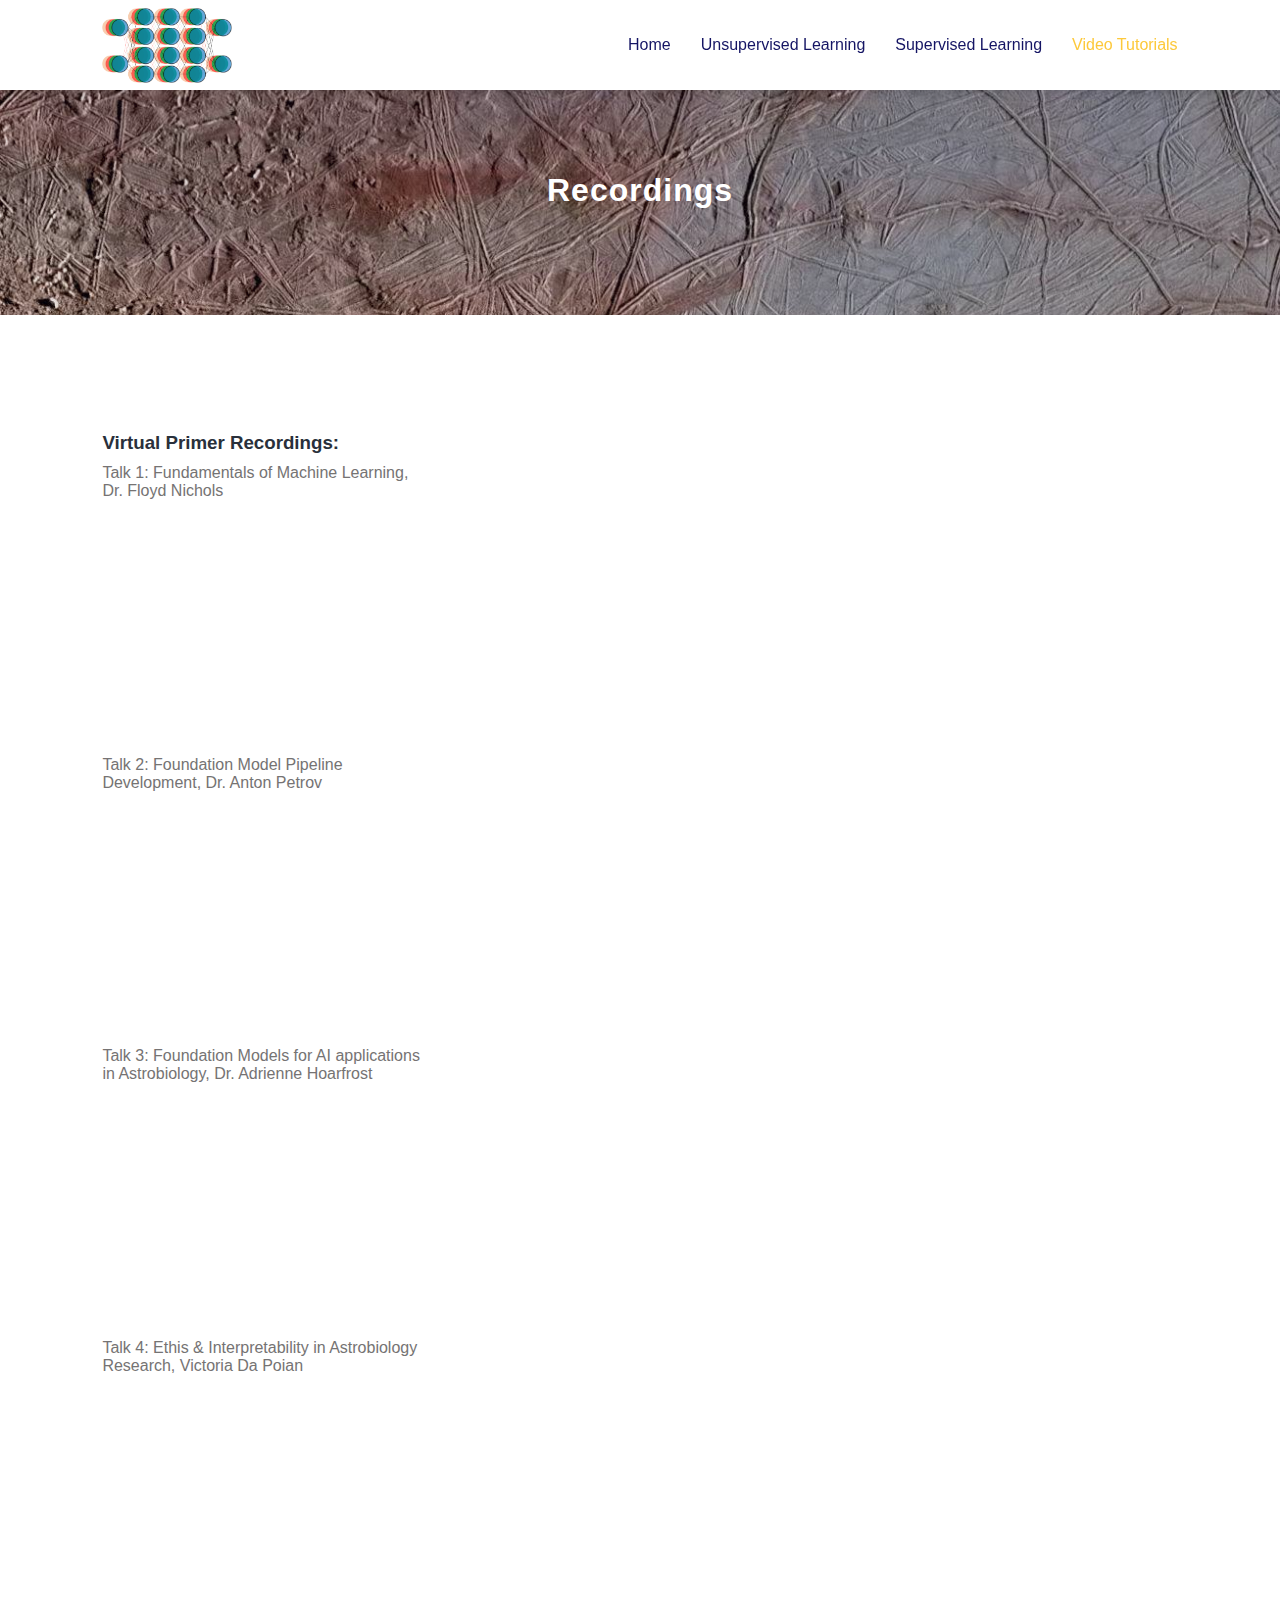
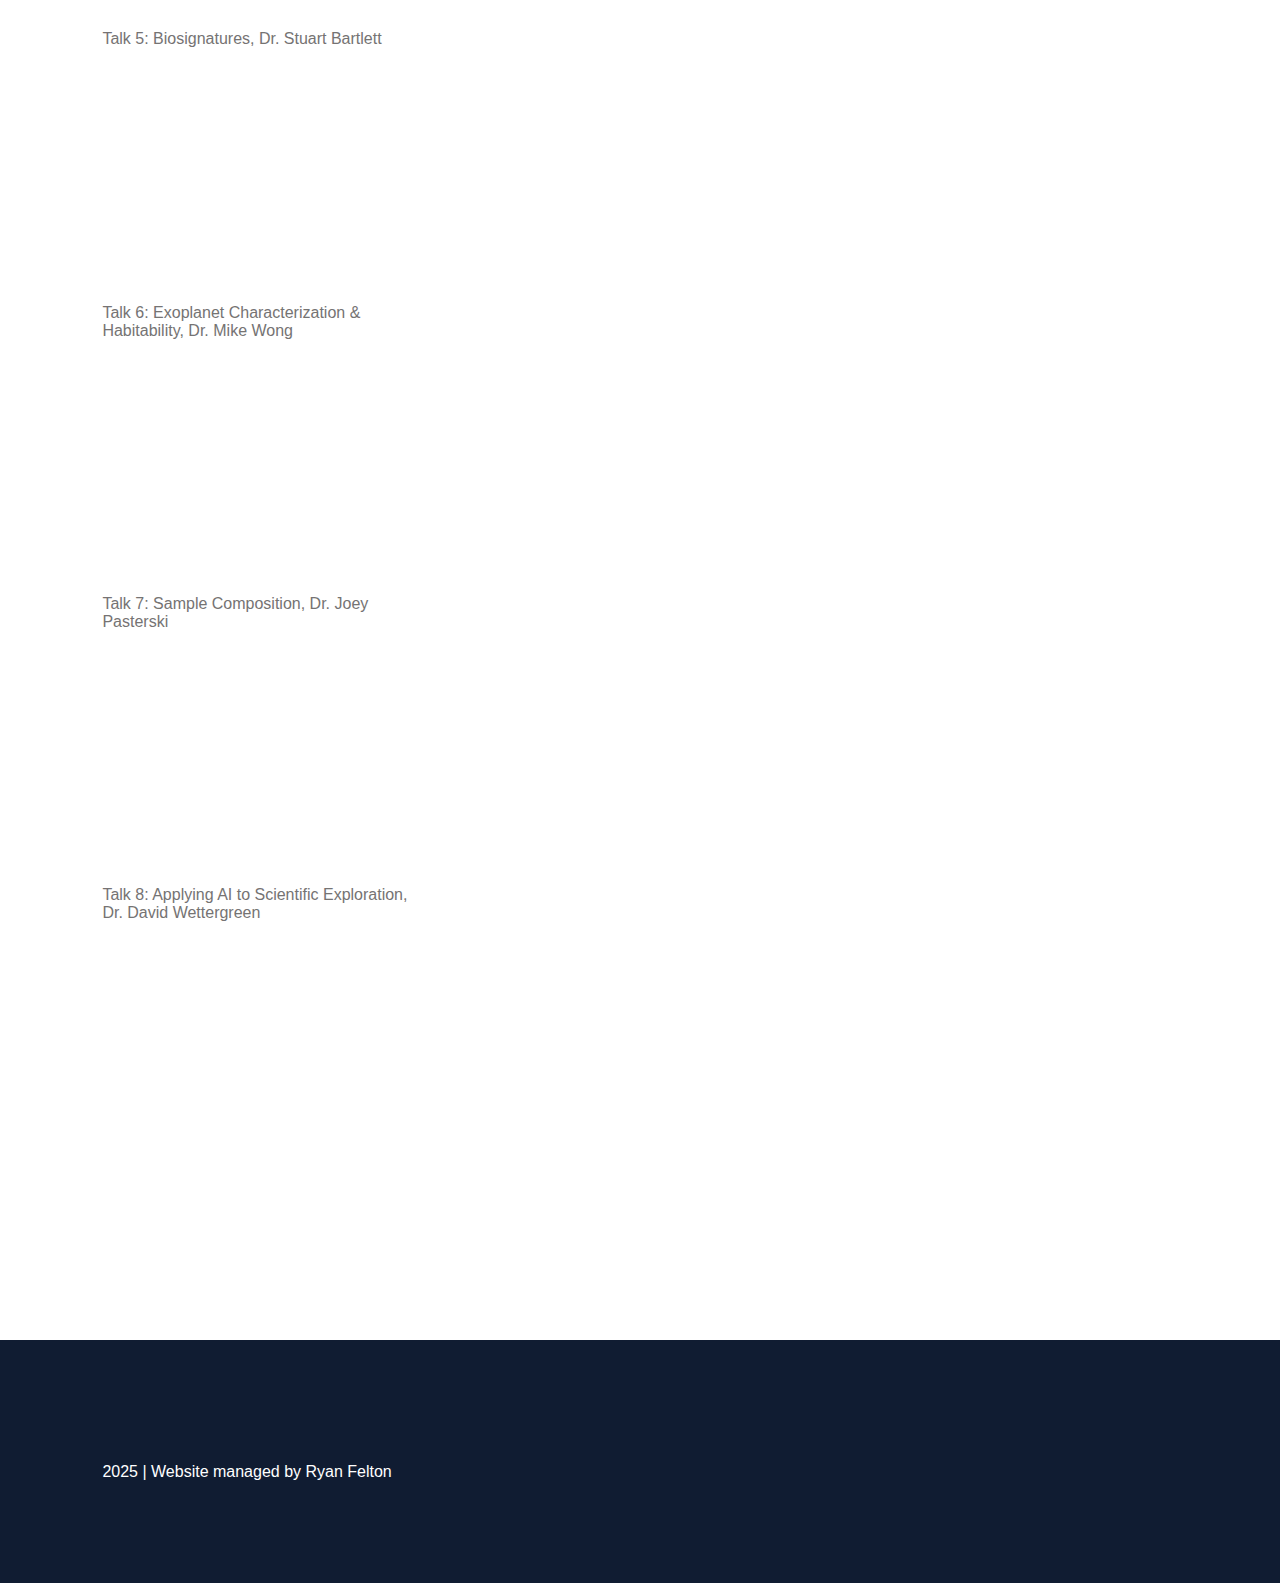
<file: recordings.html>
<!DOCTYPE html>
<html lang="en">
<head>
	<meta charset="UTF-8">
	<meta name="viewport" content="width=device-width, initial-scale=1.0">
	<title>Recordings</title>

	<!-- font Awesome CDN link -->
	<link rel="stylesheet" href="https://cdnjs.cloudflare.com/ajax/libs/font-awesome/6.1.1/css/all.min.css" />

	<!-- External CSS -->
	<link rel="stylesheet" href="style.css">
	<link rel="stylesheet" href="agenda.css">
	<link rel="stylesheet" href="blog.css">

	<!-- JQuery CDN link -->
	<script src="https://code.jquery.com/jquery-3.6.0.min.js" integrity="sha256-/xUj+3OJU5yExlq6GSYGSHk7tPXikynS7ogEvDej/m4=" crossorigin="anonymous"></script>
</head>
<body class = "recordings">
	<!-- Navigation start -->
	<nav>
			<img src="img/neural_net.png" class="logo" alt="">
			<div class="navigation">
				<ul>
					<i id="menu-close" class="fas fa-times"></i>
					<li><a href="index.html">Home</a></li>
					<li><a href="unsupervised.html">Unsupervised Learning</a></li>
					<li><a href="supervised.html">Supervised Learning</a></li>
					<li><a href="recordings.html" class="active">Video Tutorials</a></li>
				</ul>

				<img src="img/menu.png" id="menu-btn" alt="">
			</div>
	</nav>
	<!-- Navigation ends -->

	<!-- Hero section starts from here -->
	<section id="about-home">
		<h2>
			Recordings
		</h2>
	</section>
	<!-- Hero section ends from here -->


	<section id="blog-container">
		<div class="blogs">
			<div class="post">
				<!-- <img src="img/b2.jpg" alt=""> -->
				<h3>Virtual Primer Recordings:</h3>
				<p>
					Talk 1: Fundamentals of Machine Learning, Dr. Floyd Nichols
				</p>
				<div class="video-container">
					<iframe 
					src="https://www.youtube.com/embed/A8CYwhQo_D0?si=ZTWVp7f3cgxF4YBw"
					title="YouTube video player" frameborder="0" allow="accelerometer; autoplay;
					clipboard-write; encrypted-media; gyroscope; picture-in-picture; web-share"
					referrerpolicy="strict-origin-when-cross-origin" allowfullscreen></iframe>
				</div>

				<!-- <a href="">Talk 1</a>  -->
				<br>
				<br>
				<br>
				<p>
					Talk 2: Foundation Model Pipeline Development, Dr. Anton Petrov
				</p>
				<div class="video-container">				
					<iframe
					src="https://www.youtube.com/embed/5HTmRKF4tYk?si=dp4EJO0qIXNlGQ2F"
					title="YouTube video player" frameborder="0" allow="accelerometer; autoplay;
					clipboard-write; encrypted-media; gyroscope; picture-in-picture; web-share"
					referrerpolicy="strict-origin-when-cross-origin" allowfullscreen></iframe>
				</div>
				<br>
				<br>
				<br>
				<p>
					Talk 3: Foundation Models for AI applications in Astrobiology, Dr. Adrienne Hoarfrost
				</p>
				<div class="video-container">				
					<iframe
					src="https://www.youtube.com/embed/UcAMAIMhrB8?si=uH8GrJgCZGOVpvAJ" 
					title="YouTube video player" frameborder="0" allow="accelerometer; autoplay;
					clipboard-write; encrypted-media; gyroscope; picture-in-picture; web-share"
					referrerpolicy="strict-origin-when-cross-origin" allowfullscreen></iframe>
				</div>
				<br>
				<br>
				<br>
				<p>
					Talk 4: Ethis & Interpretability in Astrobiology Research, Victoria Da Poian
				</p>
				<div class="video-container">				
					<iframe
					src="https://www.youtube.com/embed/HYK5DNMozqQ?si=V3ykC1_CxnV7setu" 
					title="YouTube video player" frameborder="0" allow="accelerometer; autoplay;
					clipboard-write; encrypted-media; gyroscope; picture-in-picture; web-share"
					referrerpolicy="strict-origin-when-cross-origin" allowfullscreen></iframe>
				</div>
				<br>
				<br>
				<br>
				<p>
					Talk 5: Biosignatures, Dr. Stuart Bartlett
				</p>
				<div class="video-container">				
					<iframe
					src="https://www.youtube.com/embed/4P8zK0OfwJA?si=jFBbEs3EfjCpGLjd" 
					title="YouTube video player" frameborder="0" allow="accelerometer; autoplay;
					clipboard-write; encrypted-media; gyroscope; picture-in-picture; web-share"
					referrerpolicy="strict-origin-when-cross-origin" allowfullscreen></iframe>
				</div>
				<br>
				<br>
				<br>
				<p>
					Talk 6: Exoplanet Characterization & Habitability, Dr. Mike Wong
				</p>
				<div class="video-container">				
					<iframe
					src="https://www.youtube.com/embed/srByO1nqr1M?si=77VK5hxiz1qzVVHj" 
					title="YouTube video player" frameborder="0" allow="accelerometer; autoplay;
					clipboard-write; encrypted-media; gyroscope; picture-in-picture; web-share"
					referrerpolicy="strict-origin-when-cross-origin" allowfullscreen></iframe>
				</div>
				<br>
				<br>
				<br>
				<p>
					Talk 7: Sample Composition, Dr. Joey Pasterski
				</p>
				<div class="video-container">				
					<iframe
					src="https://www.youtube.com/embed/MXYMUIDed1c?si=W20dbZX0ThJUpBKP" 
					title="YouTube video player" frameborder="0" allow="accelerometer; autoplay;
					clipboard-write; encrypted-media; gyroscope; picture-in-picture; web-share"
					referrerpolicy="strict-origin-when-cross-origin" allowfullscreen></iframe>
				</div>
				<br>
				<br>
				<br>
				<p>
					Talk 8: Applying AI to Scientific Exploration, Dr. David Wettergreen
				</p>
				<div class="video-container">				
					<iframe
					src="https://www.youtube.com/embed/8pzt4_US-wI?si=MvTd5qSMEvsBWDKe" 
					title="YouTube video player" frameborder="0" allow="accelerometer; autoplay;
					clipboard-write; encrypted-media; gyroscope; picture-in-picture; web-share"
					referrerpolicy="strict-origin-when-cross-origin" allowfullscreen></iframe>
				</div>
				<br>
				<br>
				<br>
			</div>
		</div>
	</section>

	<!-- Footer section starts from here -->
		<div id="footer"></div>
		<script>
		    fetch('footer.html')
		        .then(response => {
		            if (response.ok) {
		                return response.text();
		            }
		            throw new Error('Failed to load footer');
		        })
		        .then(data => {
		            document.getElementById('footer').innerHTML = data;
		        })
		        .catch(error => console.error(error));
		</script>
	<!-- Footer section ends from here -->

	<script>
		// Show menu links on burger click
		$('#menu-btn').click(function(){
			$('nav .navigation ul').addClass('active')
		});

		// Hide navbar on click function
		$('#menu-close').click(function(){
			$('nav .navigation ul').removeClass('active')
		});
	</script>
</body>
</html>
</file>
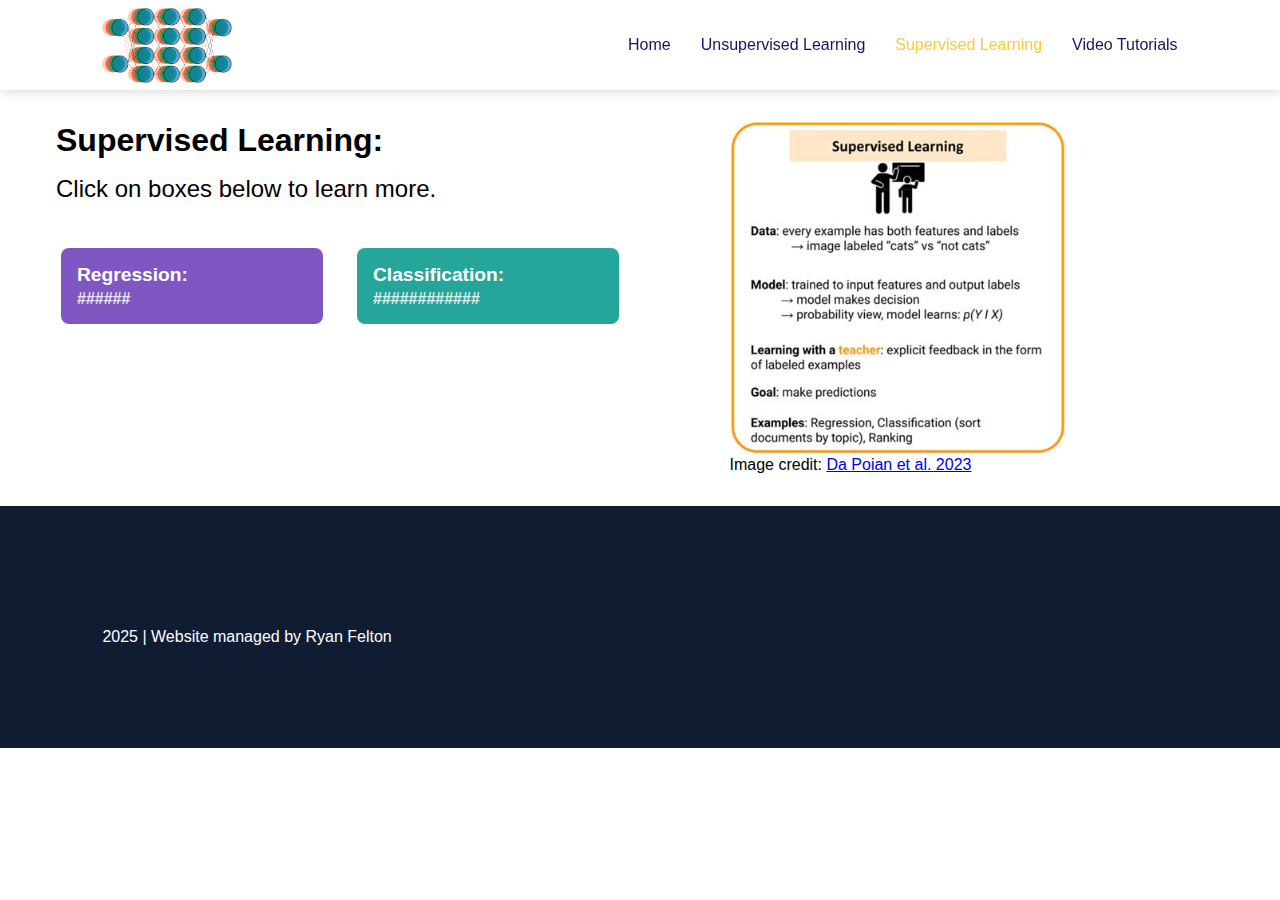
<file: supervised.html>
<!DOCTYPE html>
<html lang="en">
<head>
	<meta charset="UTF-8">
	<meta name="viewport" content="width=device-width, initial-scale=1.0">
	<title>Supervised Learning</title>

	<!-- font Awesome CDN link -->
	<link rel="stylesheet" href="https://cdnjs.cloudflare.com/ajax/libs/font-awesome/6.1.1/css/all.min.css" />

	<!-- External CSS -->
	<link rel="stylesheet" href="style.css">
	<link rel="stylesheet" href="agenda.css">
	<link rel="stylesheet" href="blog.css">

	<!-- JQuery CDN link -->
	<script src="https://code.jquery.com/jquery-3.6.0.min.js" integrity="sha256-/xUj+3OJU5yExlq6GSYGSHk7tPXikynS7ogEvDej/m4=" crossorigin="anonymous"></script>
</head>

<body class = "unsupervised">
	<!-- Navigation start -->
	<nav>
			<img src="img/neural_net.png" class="logo" alt="">

			<div class="navigation">
				<ul>
					<i id="menu-close" class="fas fa-times"></i>
					<li><a href="index.html" >Home</a></li>
					<li><a href="unsupervised.html">Unsupervised Learning</a></li>
					<li><a href="supervised.html"class="active">Supervised Learning</a></li>
					<li><a href="recordings.html">Video Tutorials</a></li>
				</ul>
				<img src="img/menu.png" id="menu-btn" alt="">
			</div>
	</nav>
	<!-- Navigation ends -->

<!-- Spacer starts -->
<div id="navbar-spacer"></div>
<!-- Spacer ends -->

<!-- Wrapper for supervised learning section -->
<div class="unsup-section-wrapper">

  <!-- Main text area (left column of grid) -->
  <div class="unsup-center-content">
    <section id="unsup" class="unsup-content-block">
      <div class="unsup-inner">
        <h2>Supervised Learning:</h2>
        <p>
          Click on boxes below to learn more.
        </p>

        <div class="btn">
          <div class="tooltip-button purple" tabindex="0" data-target="regress">
            <span class="btn-title">Regression:</span>
            <span class="btn-desc">######</span>
          </div>

          <div class="tooltip-button teal" tabindex="0" data-target="classif">
            <span class="btn-title">Classification:</span>
            <span class="btn-desc">############</span>
          </div>
        </div>

        <!-- Details sections, initially hidden -->
        <div id="regress" class="details-section">
          <h3>Regression Methods</h3>
          <ul>
            <li>
            	<button class="subtoggle" data-target="pca-detail"><strong>####</strong></button>: ####
		          <div id="pca-detail" class="subdetails">
				      <p>
				        #####
				      </p>
			    </div>
		    </li>
            <li>
            	<button class="subtoggle" data-target="tsne-detail"><strong>##</strong></button>: ##
		          <div id="tsne-detail" class="subdetails">
				      <p>
				       ###
				      </p>
				      <img id="tsne-img" src="img/tsne.webp" alt="t-SNE Diagram" />
			    </div>
            </li>
          </ul>
        </div>

        <div id="classif" class="details-section">   <!-- Classification -->
          <h3>Classification Methods</h3>
          <ul>
          	<li>
          		<button class="subtoggle" data-target="kmeans"><strong>###</strong></button>: ###
		          <div id="kmeans" class="subdetails">
				      <p>
				        ########
				      </p>
				      <img id="kmeans-img" src="img/kmeans.webp" alt="K-Means Diagram" />
			    		</div>
						</li>
						<li>    
          		<button class="subtoggle" data-target="dbscan"><strong>###</strong></button>: ####
		          <div id="dbscan" class="subdetails">
				      <p>
				        ########
				      </p>
				      <img id="dbscan-img" src="img/dbscan.png" alt="DBSCAN Diagram" />
			    		</div>
						</li>    
          </ul>
        </div>
      </div> <!-- End unsup-inner -->
    </section>
  </div>
  <!-- Image area (right column of grid) -->
  <div class="unsup-image-side">
    <figure>
      <img src="img/sup_da_poian.jpg" alt="Supervised Learning Diagram"/>
      <figcaption>
        Image credit: <a href="https://doi.org/10.3389/fspas.2023.1134141" target="_blank" rel="noopener noreferrer">Da Poian et al. 2023</a>
 	    </figcaption>
    </figure>
  </div>

</div> <!-- closes unsup-section-wrapper -->




<!-- Footer section starts from here -->
<div id="footer"></div>
<script>
    fetch('footer.html')
        .then(response => {
            if (response.ok) {
                return response.text();
            }
            throw new Error('Failed to load footer');
        })
        .then(data => {
            document.getElementById('footer').innerHTML = data;

            // Show menu links on burger click
            $('#menu-btn').click(function(){
                $('nav .navigation ul').addClass('active');
            });

            // Hide navbar on click function
            $('#menu-close').click(function(){
                $('nav .navigation ul').removeClass('active');
            });
        })
        .catch(error => console.error(error));
</script>
<!-- Footer section ends from here -->

	
<!-- 	<script>	
			document.querySelectorAll('.tooltip-button').forEach(button => {
	  button.addEventListener('click', e => {
	    // Remove active class from other buttons
	    document.querySelectorAll('.tooltip-button.active').forEach(activeBtn => {
	      if (activeBtn !== button) activeBtn.classList.remove('active');
	    });
	    });
	    });
	</script>	  -->   

<script>
  // Toggle active class on clicked tooltip-button
  document.querySelectorAll('.tooltip-button').forEach(button => {
    button.addEventListener('click', () => {
      const targetId = button.getAttribute('data-target');
      const section = document.getElementById(targetId);
      const isActive = button.classList.contains('active');

      // Close all tooltip-buttons and hide their detail sections
      document.querySelectorAll('.tooltip-button').forEach(btn => btn.classList.remove('active'));
      document.querySelectorAll('.details-section').forEach(sec => {
        sec.style.display = 'none';
        // Also hide all subdetails inside
        sec.querySelectorAll('.subdetails').forEach(sub => sub.style.display = 'none');
      });

      if (!isActive) {
        button.classList.add('active');
        section.style.display = 'block';
        // section.scrollIntoView({ behavior: 'smooth', block: 'start' });
        const nav = document.querySelector('nav');
        const navHeight = nav ? nav.offsetHeight : 0;
        const elementTop = section.getBoundingClientRect().top + window.scrollY;

        window.scrollTo({
          top: elementTop - navHeight - 10, // subtract 10 extra pixels for spacing
          behavior: 'smooth'
        });

      }
    });
  });

  // // Close tooltip if clicking outside any tooltip-button
  // document.addEventListener('click', e => {
  //   if (!e.target.closest('.tooltip-button') && !e.target.closest('.details-section')) {
  //     document.querySelectorAll('.tooltip-button').forEach(btn => btn.classList.remove('active'));
  //     document.querySelectorAll('.details-section').forEach(sec => {
  //       sec.style.display = 'none';
  //       sec.querySelectorAll('.subdetails').forEach(sub => sub.style.display = 'none');
  //     });
  //   }
  // });

// Toggle sub-detail panels (e.g. PCA)
  document.querySelectorAll(".subtoggle").forEach(btn => {
    btn.addEventListener("click", () => {
      const panelId = btn.getAttribute("data-target");
      const panel = document.getElementById(panelId);

      // Toggle visibility independently
      panel.style.display = (panel.style.display === "block") ? "none" : "block";
    });
  });

</script>





</body>
</html>
</file>
<file: style.css>
@import url('https://fonts.googleapis.com/css2?family=Inter:wght@100;200;300;400;500&family=Poppins:ital,wght@0,100;0,200;0,300;0,400;0,500;0,600;0,700;0,800;0,900;1,700;1,800;1,900&display=swap');

*
{
	margin: 0;
	padding: 0;
	box-sizing: border-box;
}

body
{
	font-family: Arial,'Poppins', sans-serif;
	flex: 1;
}

h1
{
	font-size: 2.5rem;
	font-weight: 700;
	color: rgb(35, 35, 85);
}

span
{
	font-size: .9rem;
}

h6
{
	font-size: 1.1rem;
	color: rgb(24, 24, 49);
}

/** {
  outline: 1px solid rgba(255, 0, 0, 0.3);
}*/



/*------------- Shared layout and styling ------------*/
.page-section {
  padding-top: 90px;
  width: 100%;
  min-height: 75vh;
  display: flex;
  flex-direction: column;
  justify-content: center;
  align-items: center;
  text-align: center;
}

/* Shared heading styling */
.page-section h2 {
  color: black;
  font-size: 2.2rem;
  letter-spacing: 1px;
}

/* Shared button container */
.page-section .btn {
  margin-top: 30px;
  margin-bottom: 35px;
  flex-wrap: wrap;
  display: flex;
  gap: 10px;
  justify-content: center;
}

/* Shared button links */
.page-section a {
  text-decoration: none;
  font-size: 0.9rem;
  padding: 10px 35px;
  background-color: #fff;
  font-weight: 600;
  border-radius: 5px;
  transition: background-color 0.3s ease;
}

/* Responsive button font sizing */
.page-section .btn a {
  font-size: clamp(0.8rem, 1.5vw, 1rem);
}

/* Optional colors for buttons — customize these */
a.blue {
  background-color: #007BFF;
  color: white;
}

a.blue:hover {
  background-color: #0056b3;
}

a.yellow {
  background-color: #FFD54F;
  color: black;
}

a.yellow:hover {
  background-color: #FBC02D;
}
/*------------- END Shared layout and styling ------------*/



.btn {
  width: 700px;
  max-width: 100%;
  margin: 1.5rem auto 0 auto;
  display: flex;
  justify-content: center;
  flex-wrap: wrap;
  gap: 1.5rem;
}




/*------------- Button Pop-up Window ------------*/
.tooltip-button {
  flex: 1 1 300px;
  max-width: 350px;
  min-width: 250px;
  display: flex;
  flex-direction: column;
  justify-content: center;
  padding: 1rem;
  border-radius: 8px;
  font-weight: 600;
  transition: transform 0.2s;
  color: white;
  user-select: none;
  margin: 5px;
  cursor: pointer;
  text-align: left;
}


.tooltip-button.blue {
  background-color: #007BFF;
}

.tooltip-button.yellow {
  background-color: #FFD54F;
  color: black;
}

.tooltip-button.purple {
  background-color: #7E57C2;
  color: white;
}

.tooltip-button.teal {
  background-color: #26A69A;
  color: white;
}


/* Tooltip text, initially hidden */
.tooltip-text {
  visibility: hidden;
  width: 180px;
  background-color: rgba(0, 0, 0, 0.75);
  color: #fff;
  text-align: center;
  border-radius: 6px;
  padding: 8px;
  position: absolute;
  z-index: 1;
  bottom: 125%; /* Show above the button */
  left: 50%;
  margin-left: -90px; /* Center tooltip */
  opacity: 0;
  transition: opacity 0.3s;
  pointer-events: none;
}

/* Tooltip arrow */
.tooltip-text::after {
  content: "";
  position: absolute;
  top: 100%; /* At the bottom of tooltip */
  left: 50%;
  margin-left: -5px;
  border-width: 5px;
  border-style: solid;
  border-color: rgba(0, 0, 0, 0.75) transparent transparent transparent;
}

/* Show tooltip on hover */
.tooltip-button:hover .tooltip-text {
  visibility: visible;
  opacity: 1;
  pointer-events: auto;
}

.tooltip-button:focus .tooltip-text {
  visibility: visible;
  opacity: 1;
  pointer-events: auto;
}

.tooltip-button:hover {
  /*transform: scale(1.03);*/
  box-shadow: 0 4px 10px rgba(0, 0, 0, 0.8);
}


/* Show tooltip when active class is added (for mobile tap) */
.tooltip-button.active .tooltip-text {
  visibility: visible;
  opacity: 1;
  pointer-events: auto;
}
/*------------- END Button Pop-up Window ------------*/


/*------------- Navigation style start ------------*/
nav
{
	position: fixed;
	width: 100%;
	background-color: #fff;
	display: flex;
	justify-content: space-between;
	align-items: center;
	padding: 1vw 8vw;
	box-shadow: 2px 2px 10px rgba(0, 0, 0, 0.15);
	z-index: 1;
	height: 90px; 
}

nav .logo
{
	width: clamp(50px, 20vw, 130px);
    height: auto;
    display: block;
}

nav .navigation {
	display: flex;
}

#menu-btn
{
	width: 30px;
	height: 30px;
	display: none;
}

#menu-close
{
	display: none;
}

nav .navigation ul
{
	display: flex;
	justify-content: flex-end;
	align-items: center;
}

nav .navigation ul li
{
	list-style: none;
	margin-left: 30px;
}

nav .navigation ul li a
{
	text-decoration: none;
	color: rgb(21, 21, 100);
	font-size: 16px;
	font-weight: 500;
	transition: 0.3s ease;
}

nav .navigation ul li a.active,
nav .navigation ul li a:hover
{
	color: #FDC93B;

}
/*------------- Navigation style end ------------*/


#navbar-spacer {
    height: 90px;
    flex-shrink: 0;  /* Prevent shrinking if inside flex container */
    flex-grow: 0;    /* Prevent growing */
    width: 100%;
}



/*------------- Hero section styling start --------------*/
#home {
	background-image: linear-gradient(rgba(235, 228, 215, 0.3), rgba(225, 218, 205, 0.3)), url("img/test_back_art.jpeg");


    padding-top: 30px;
    width: 100%;
    height: 85vh;
    background-position: center top ;
    background-repeat: no-repeat;
    display: flex;
    flex-direction: column;
    justify-content: center;
    align-items: center;
    text-align: center; 
}

.text-background {
    background-color: rgba(255, 255, 255, 0.95); 
    padding: 20px;
    border-radius: 8px; 
    display: inline-block; 
    max-width: 80%; 
    box-shadow: 0 4px 10px rgba(0, 0, 0, 0.2);  
}

#partner
{
    display: flex;
	justify-content: center	;
    align-items: center; 
    gap: 20px; 
    flex-wrap: wrap;
}	


#home h2
{
	color: black;
	font-size: 2.2rem;
	letter-spacing: 1px;
}

#home p
{
    font-size: 1.5rem;
}

#home .btn
{
	margin-top: 30px;
	margin-bottom: 35px;
	flex-wrap: wrap;
}

#home a
{
	text-decoration: none;
	font-size: 0.9rem;
	padding: 10px 35px;
	background-color: #fff;
	font-weight: 600;
	border-radius: 5px;
}

#home .btn a {
	font-size: clamp(0.8rem, 1.5vw, 1rem);
}

#partner a {
	display: inline-block;
	background-color: none;
	padding: 0;
	margin: 0 10px;
	background-color: transparent;
}

#partner img {
	display: block;
    max-width: 150px; 
    height: auto; 
    width: clamp(50px, 20vw, 150px);
}


#home a.blue
{
	color: #fff;
	background: rgb(21, 21, 100);
	transition: 0.3s ease;
}

#home a.blue:hover
{
	color: rgb(21, 21, 100);
	/*background: #fff;*/
	background: #cfd8ff;
}

#home a.yellow
{
	color: #fff;
	background: #fdc938;
	transition: 0.3s ease;
}

#home a.yellow:hover
{
	color: rgb(21, 21, 100);
	/*background: #fff;*/
	background: #fff3c0;
}


#partner p {
	word-wrap: break-word; 
    overflow-wrap: break-word;
    word-break: break-word;
}



/*------------- Hero section styling end --------------*/




/*------------- Experts section styling starts ----------*/
#experts
{
	padding: 8vw 8vw 8vw 8vw;
	text-align: center;
}

#experts h1 {
	font-size: clamp(1.2rem, 2.0vw, 2.5rem);

}

#experts .expert-box
{
	display: grid;
	grid-template-columns: repeat(auto-fit, minmax(250px, 1fr));
	grid-gap: 1rem;
	margin-top: 50px;
}

#experts .expert-box .profile
{
	background: #fafaf1;
	padding: 30px 10px;
	box-shadow: rgba(17, 17, 26, 0.05) 0px 1px 0px, rgba(17, 17, 26, 0.1) 0px 0px 8px;
}

#experts .expert-box .profile img {
  width: 150px; 
  height: 150px;
  object-fit: cover;
  border-radius: 50%;
  margin: 0 auto; 
  display: block; 
}

.adjust-headshot-david {
  object-position: center top;
}

.adjust-headshot-caleb {
/*  object-position: left bottom;*/
	object-position: 15% 0px;
}

#experts .expert-box .profile:hover
{
	box-shadow: rgba(0, 0, 0, 0.1) 0px 10px 50px;
}

.pro-links
{
	margin-top: 10px;
}

.pro-links i
{
	padding: 10px 13px;
	border: 1px solid rgb(21, 21, 100);
	cursor: pointer;
	transition: 0.3s ease;
}

.pro-links i:hover
{
	background: rgb(21, 21, 100);
	color: #fff;
}
/*------------- Experts section styling ends ----------*/


.details-section h3 {
  padding: 8px 15px;
  border-radius: 5px;
  margin-bottom: 1rem;
}

#dim-red h3 {
  background-color: #007BFF; /* same as blue button */
  color: white;
}

#clustering h3 {
  background-color: #FFD54F; /* same as yellow button */
  color: black;
}


#regress h3 {
  background-color: #7E57C2;
  color: white;
}

#classif h3 {
  background-color: #26A69A;
  color: white;
}


ul {
  list-style-type: none;
}


/*------------- Footer section styling starts ------------*/
footer
{
	padding: 8vw;
	background-color: #101c32;
	display: flex;
	justify-content: space-between;
	align-items: flex-start;
	flex-wrap: wrap;
	margin-top: auto;
}

footer .footer-col
{
	padding-bottom: 40px;
}

footer h3
{
	color: rgb(241, 240, 245);
	font-weight: 600;
	padding-bottom: 20px;
}

footer li
{
	list-style: none;
	color: #7b838a;
	padding: 10px 0;
	font-size: 15px;
	cursor: pointer;
	transition: 0.3s ease;
}

footer li:hover
{
	color: rgb(241, 240, 245);
}

footer p
{
	color: #7b838a;
}

footer .subscribe
{
	margin-top: 20px;
}

footer input
{
	width: 220px;
	padding: 15px 12px;
	background: #334F6C;
	border: none;
	outline: none;
	color: #fff;
}

footer .subscribe a
{
	text-decoration: none;
	font-size: 0.9rem;
	padding: 12px 15px;
	background-color: #fff;
	font-weight: 600;
}

footer .subscribe a.yellow
{
	color: #fff;
	background: #fdc93b;
	transition: 0.3s ease;
}

footer .subscribe a.yellow:hover
{
	color: rgb(21, 21, 100);
	background: #fff;
}

footer .copyright
{
	margin-top: 20px;
	width: 100%;
	display: flex;
	justify-content: space-between;
	align-items: center;
	flex-wrap: wrap;
}

footer .copyright p, footer .copyright p > a
{
	color: #fff;
	text-decoration: none;
}

footer .copyright .pro-links
{
	margin-top: 0px;
}

footer .copyright .pro-links i
{
	background-color: #5f7185;
	color: #fff;
}

footer .copyright .pro-links i:hover
{
	background: #fdc93b;
	color: #2c2c2c;
}
/*------------- Footer section styling ends ------------*/

@media (max-width: 600px) {
  .page-section {
    padding-top: 120px; /* adjust as needed */
  }
}


/*---------------------------------------------------------*/
/*-------------------- Ipad screen styling ----------------*/
/*---------------------------------------------------------*/
@media screen and (max-width: 789px)
{
	nav
	{
		padding: 15px 20px;
	}

	nav img
	{
		width: 130px;
	}

	#menu-btn
	{
		display: initial;
	}

	#menu-close
	{
		display: initial;
		font-size: 1.6rem;
		color: #fff;
		padding: 30px 0 20px 20px;
	}

	nav .navigation ul
	{
		position: absolute;
		top: 0;
		right: -220px;
		display: flex;
		flex-direction: column;
		justify-content: flex-start;
		align-items: flex-start;
		width: 220px;
		height: 100vh;
		background: rgba(17, 20, 104, 0.45);
		backdrop-filter: blur(4.5px);
		border: 1px solid rgba(255, 255, 255, 0.18);
		transition: 0.3s ease-in;
	}

	nav .navigation ul.active
	{
		right: 0;
	}

	nav .navigation ul li
	{
		padding: 20px 0 20px 40px;
		margin-left: 0;
	}

	nav .navigation ul li a
	{
		color: #fff;
	}

	#home
	{
		padding: 0px;
	}

	#home p
	{
		width: 90%;
	}

	#features
	{
		padding: 8vw 4vw 0 4vw;
	}

	#course
	{
		padding: 8vw 4vw 8vw 4vw;
	}

	#registration
	{
		padding: 6vw 4vw 6vw 4vw;
		gap: 2.2rem;
	}

	#registration .reminder .time
	{
		display: flex;
		justify-content: space-between;
		flex-wrap: wrap;
		margin-top: 40px;
	}

	#experts
	{
		padding: 8vw 4vw 6vw 4vw;
	}

	footer .copyright .pro-links
	{
		margin-top: 20px;
	}
}


@media screen and (max-width: 475px)
{
	#registration
	{
		flex-direction: column;
	}

	.reminder p, .reminder h1
	{
		text-align: center;
	}

	.reminder h1
	{
		font-size: 1.8rem;
	}

	#registration .reminder .time
	{
		justify-content: space-evenly;
		margin-top: 20px;
	}
}


/* --- Modern Grid Layout for Unsupervised Section --- */
.unsup-section-wrapper {
  display: grid;
  /* “Try two columns of at least 300px each, but collapse as needed.” */
  grid-template-columns: repeat(auto-fit, minmax(300px, 1fr));
  gap: 2rem;
  width: 100%;
  max-width: 1200px;
  margin: 0 auto;
  padding: 2rem 1rem;
  /*border: 1px solid green*/

}


.unsup-center-content {
  display: grid;
  align-content: start;
  text-align: left;
  /*border: 1px dashed red;*/
}

.unsup-inner {
  display: grid;
  gap: 1rem;
}

.unsup-inner h2{
	font-size: 2rem;
}

.unsup-inner p{
	font-size: 1.5rem;
}

.btn {
  display: grid;
  grid-template-columns: repeat(auto-fit, minmax(200px, 1fr));
  gap: 1.5rem;
  margin-top: 1.5rem;
  width: 100%;      /* fill its parent, don’t exceed it */
  max-width: 100%;  /* extra safety */
}

.tooltip-button {
  min-width: 0;     /* allow true shrink */
}


.btn .btn-title {
  font-size: 1.2rem;
  font-weight: 700;
  margin-bottom: 4px;
}

.btn .btn-desc {
  font-size: 1rem;
  opacity: 0.85;
}

.details-section {
  display: none;
  margin-top: 2rem;
}

.unsup-image-side {
  display: flex;
  align-items: start;
  justify-content: center;
  /*border: 1px solid blue*/

}

.unsup-image-side img {
  max-width: 80%;
  height: auto;
  display: block;
  /*border: 1px solid red*/
}

/* Responsive fallback: single column on small screens */
@media (max-width: 768px) {
  .unsup-section-wrapper {
    grid-template-columns: 1fr;
  }
  .unsup-image-side {
    margin-top: 2rem;
  }
}


/* Container grid for sub-detail: text on left, visual on right */
.subdetails {
  display: grid;
  grid-template-columns: 2fr 1fr;
  gap: 1rem;
  margin-top: 1rem;
  padding: 1rem;
  background: #f9f9f9;
  border-radius: 6px;
  display: none;  /* hidden by default */
}

/* Simple styling for the toggle button */
.subtoggle {
  background: none;
  border: none;
  /*color: #007BFF;*/
  font-weight: 600;
  font-size: 1.1rem;
  cursor: pointer;
  padding: 0;
}

/* Visual should scale responsively */
.subdetail-visual img,
.subdetail-visual video {
  max-width: 100%;
  height: auto;
  display: block;
  border-radius: 4px;
}

/* Responsive: stack on very narrow screens */
@media (max-width: 600px) {
  .subdetails {
    grid-template-columns: 1fr;
  }
}

/* Hide sections by default */
.details-section,
.subdetails {
  display: none;
}

.details-section.active {
  display: block;
}

.subdetails.active {
  display: grid;
}

#tsne-img {
  max-width: 100%;
  height: auto;
  display: block;
  margin-top: 0.5em;
  margin-bottom: 1em;
  border-radius: 8px;
}

/* Optional: prevent overflow in the grid layout */
.subdetails img {
  max-width: 100%;
  object-fit: contain;
  box-sizing: border-box;
}

#dim-red li {
  margin-bottom: 0.5rem; 
}

#clustering li {
  margin-bottom: 0.5rem; 
}

#regress li {
  margin-bottom: 0.5rem; 
}

#classif li {
  margin-bottom: 0.5rem; 
}

.details-section h3:first-child {
  margin-top: 0;
}

html {
  overflow-y: scroll;
}
</file>
<file: agenda.css>
#about-home
{
	width: 100%;
	height: 35vh;
	background-size: cover;
	background-repeat: no-repeat;
	background-position: center center;
	display: flex;
	flex-direction: column;
	justify-content: center;
	align-items: center;
	text-align: center;
	padding-top: 65px;
}

.unsupervised #about-home {
    background-image: linear-gradient(rgba(9, 5, 54, 0.2), rgba(5,4,46,0.4)), url("img/EEL.jpg");
}

.logistics #about-home {
    background-image: linear-gradient(rgba(9, 5, 54, 0.2), rgba(5,4,46,0.1)), url("img/moon_and_back_2.webp");
}

.primer #about-home {
    background-image: linear-gradient(rgba(9, 5, 54, 0.4), rgba(5,4,46,0.4)), url("img/onboard_decion_making_AI.png");
}

.recordings #about-home {
    background-image: linear-gradient(rgba(9, 5, 54, 0.2), rgba(5,4,46,0.1)), url("img/europa_galileo.jpg");
}



#about-home h2
{
	color: #fff;
	font-size: clamp(1.5rem, 2.5vw, 3rem);
	letter-spacing: 1px;
/*    background-color: rgba(0, 200, 240, 0.85);*/
    padding: 1vw; 
    display: inline-block;
    border-radius: 8px;	
}

#about-container
{
	display: flex;
	align-items: center;
	padding: 8vw 8vw 2vw 8vw;
}

#about-container .about-img
{
	width: 60%;
	padding-right: 60px;
}

#about-container .about-img img
{
	width: 100%;
}

#about-container .about-text
{
	width: 40%;
}

#about-container .about-text h2
{
	color: #29303B;
	padding-bottom: 15px;
}

#about-container .about-text p
{
	color: #686F7A;
	font-weight: 300;
}

#about-container .about-text .about-fe
{
	display: flex;
	justify-content: space-between;
	align-items: flex-start;
	margin-top: 30px;
}

#about-container .about-text .about-fe img
{
	width: 50px;
	background-size: cover;
	background-position: center;
	margin-right: 20px;
}

#about-container .about-text .about-fe .fe-text
{
	width: 90%;
}

#about-container .about-text .about-fe .fe-text h5
{
	font-size: 16px;
	color: #29303B;
}



/*------------------- Trust section starts from here ---------------*/
#trust
{
	text-align: center;
	padding: 8vw;
}

#trust .trust-img
{
	margin-top: 60px;
	display: flex;
	justify-content: space-between;
}

#trust .trust-img img
{
	width: 90px;
	height: auto;
}
/*------------------- Trust section ends from here ---------------*/




/*------------------------------------------------------------------*/
/*------------------- Tablet screen starts from here ---------------*/
/*------------------------------------------------------------------*/
@media screen and (max-width: 768px)
{
	#about-container
	{
		padding: 8vw 4vw 2vw 4vw;
	}

	#about-container .about-img
	{
		padding-right: 30px;
	}

	#trust .trust-img img
	{
		width: 50px;
		height: auto;
	}
}


/*------------------------------------------------------------------*/
/*------------------- Smartphone screen starts from here ---------------*/
/*------------------------------------------------------------------*/
@media screen and (max-width: 475px)
{
	#about-container
	{
		flex-direction: column-reverse;
	}

	#about-container .about-img
	{
		width: 100%;
		padding: 0;
	}

	#about-container .about-text
	{
		width: 100%;
		padding-bottom: 20px;
	}

	#trust .trust-img
	{
		margin-top: 40px;
		flex-wrap: wrap;
	}

	#trust .trust-img img
	{
		width: 60px;
		margin: 10px 15px;
		height: auto;
	}
}
</file>
<file: blog.css>
#blog-container
{
	display: flex;
	align-items: flex-start;
	justify-content: space-between;
	padding: 8vw;
}

#blog-container .blogs
{
	width: 30%;
}

#blog-container .blogs img
{
	width: 100%;
	border-radius: 19px;
}

#blog-container .blogs .post
{
	padding-bottom: 60px;
}

#blog-container .blogs .post h3
{
	color: #29303B;
	padding: 15px 0 10px 0;
}

#blog-container .blogs .post p
{
	color: #757373;
	padding-bottom: 20px;
}

#blog-container .blogs .post a
{
	text-decoration: none;
	font-size: 0.9rem;
	padding: 13px 35px;
	background-color: rgb(21, 21, 100);
	color: #fff;
	border-radius: 5px;
	font-weight: 600;
}

#blog-container .cate
{
	width: 30%;
}

#blog-container .cate h2
{
	padding-bottom: 7px;
}

#blog-container .cate a
{
	text-decoration: none;
	color: #757373;
	font-weight: 500;
	line-height: 45px;
}


/*------------- YouTube video section styling starts ----------*/

.video-container {
	position: relative;
	width: 100%; 
	padding-bottom: 56.25%;
	height: 0;
	overflow: hidden;
/*	margin: 0 auto;*/
}

.video-container iframe {
  	position: absolute;
  	top: 0;
  	left: 0;
  	width: 100%;
  	height: 100%;
}


/*------------- YouTube video section styling end ----------*/



/*------------------------------------------------------*/
/*------------------- For tablet screen ----------------*/
/*------------------------------------------------------*/
@media (max-width: 789px)
{
	#blog-container
	{
		padding: 8vw 4vw;
	}
}




/*------------------------------------------------------*/
/*------------------- For mobile screen ----------------*/
/*------------------------------------------------------*/
@media screen and (max-width: 475px)
{
	#blog-container
	{
		flex-direction: column;
	}

	#blog-container .blogs
	{
		width: 100%;
	}

	#blog-container .cate
	{
		width: 100%;
	}
}
</file>
